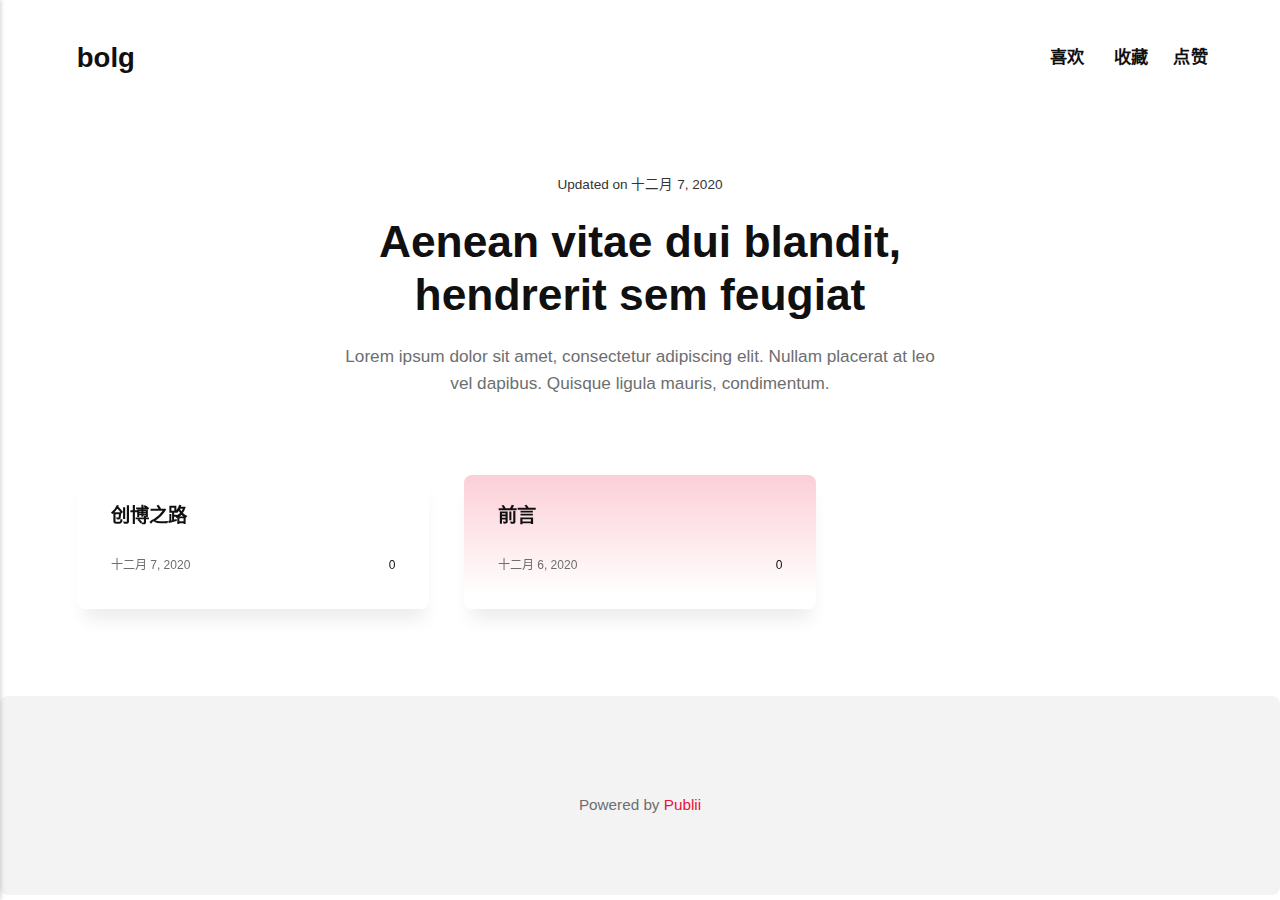
<file: index.html>
<!DOCTYPE html><html lang="zh-cn"><head><meta charset="utf-8"><meta http-equiv="X-UA-Compatible" content="IE=edge"><meta name="viewport" content="width=device-width,initial-scale=1"><title>bolg</title><meta name="generator" content="Publii Open-Source CMS for Static Site"><link rel="canonical" href="https://topanlee.github.io/topan/"><link rel="alternate" type="application/atom+xml" href="https://topanlee.github.io/topan/feed.xml"><link rel="alternate" type="application/json" href="https://topanlee.github.io/topan/feed.json"><meta property="og:title" content="bolg"><meta property="og:site_name" content="bolg"><meta property="og:description" content=""><meta property="og:url" content="https://topanlee.github.io/topan/"><meta property="og:type" content="website"><style>:root{--body-font:-apple-system,BlinkMacSystemFont,"Segoe UI",Roboto,Oxygen,Ubuntu,Cantarell,"Fira Sans","Droid Sans","Helvetica Neue",Arial,sans-serif,"Apple Color Emoji","Segoe UI Emoji","Segoe UI Symbol";--heading-font:var(--body-font);--logo-font:var(--body-font);--menu-font:var(--body-font)}</style><link rel="stylesheet" href="https://topanlee.github.io/topan/assets/css/style.css?v=ffd13cdf7e47c23e8e8553fed0e3a208"><script type="application/ld+json">{"@context":"http://schema.org","@type":"Organization","name":"bolg","url":"https://topanlee.github.io/topan/"}</script></head><body><header class="header" id="js-header"><a href="https://topanlee.github.io/topan/" class="logo">bolg</a><nav class="navbar js-navbar"><button class="navbar__toggle js-toggle" aria-label="Menu"><span class="navbar__toggle-box"><span class="navbar__toggle-inner">Menu</span></span></button><ul class="navbar__menu"><li class="has-submenu"><a href="https://topanlee.github.io/topan/chuang-bo-zhi-lu.html" target="_self" aria-haspopup="true">喜欢</a><ul class="navbar__submenu level-2" aria-hidden="true"><li><span class="is-separator">非常喜欢</span></li></ul></li><li><a href="https://topanlee.github.io/topan/tags/ce-shi/" target="_self">收藏</a></li><li><span class="is-separator">点赞</span></li></ul></nav></header><main><div class="wrapper"><div class="hero"><div class="hero__date">Updated on <time datetime="2020-12-07T10:47">十二月 7, 2020</time></div><h1>Aenean vitae dui blandit, hendrerit sem feugiat</h1><p>Lorem ipsum dolor sit amet, consectetur adipiscing elit. Nullam placerat at leo vel dapibus. Quisque ligula mauris, condimentum.</p></div><div class="l-grid l-grid--3"><article class="c-card"><div class="c-card__wrapper"><header class="c-card__header"><h2 class="c-card__title"><a href="https://topanlee.github.io/topan/chuang-bo-zhi-lu.html" class="invert">创博之路</a></h2></header><footer class="c-card__meta"><time datetime="2020-12-07T00:39">十二月 7, 2020</time><div class="c-card__comments"><svg aria-hidden="true"><title>Comments</title><use xlink:href="https://topanlee.github.io/topan/assets/svg/svg-map.svg#comments"/></svg> <a href="https://topanlee.github.io/topan/chuang-bo-zhi-lu.html#comments" data-disqus-identifier="2" class="invert" rel="nofollow">0</a></div></footer></div></article><article class="c-card c-card--featured"><div class="c-card__wrapper"><header class="c-card__header"><h2 class="c-card__title"><a href="https://topanlee.github.io/topan/qian-yan.html" class="invert">前言</a></h2></header><footer class="c-card__meta"><time datetime="2020-12-06T20:28">十二月 6, 2020</time><div class="c-card__comments"><svg aria-hidden="true"><title>Comments</title><use xlink:href="https://topanlee.github.io/topan/assets/svg/svg-map.svg#comments"/></svg> <a href="https://topanlee.github.io/topan/qian-yan.html#comments" data-disqus-identifier="1" class="invert" rel="nofollow">0</a></div></footer></div></article></div></div></main><footer class="footer"><div class="footer__copyright">Powered by <a href="https://getpublii.com" target="_blank" rel="nofollow noopener">Publii</a></div></footer><script>window.publiiThemeMenuConfig = {    
      mobileMenuMode: 'sidebar',
      animationSpeed: 300,
      submenuWidth: 'auto',
      doubleClickTime: 500,
      mobileMenuExpandableSubmenus: true, 
      relatedContainerForOverlayMenuSelector: '.navbar',
   };</script><script defer="defer" src="https://topanlee.github.io/topan/assets/js/scripts.min.js?v=8b3e67b51e8c7a7d51b33f4a94ae4287"></script><script>var images = document.querySelectorAll('img[loading]');

      for (var i = 0; i < images.length; i++) {
         if (images[i].complete) {
               images[i].classList.add('is-loaded');
         } else {
               images[i].addEventListener('load', function () {
                  this.classList.add('is-loaded');
               }, false);
         }
      }</script></body></html>
</file>
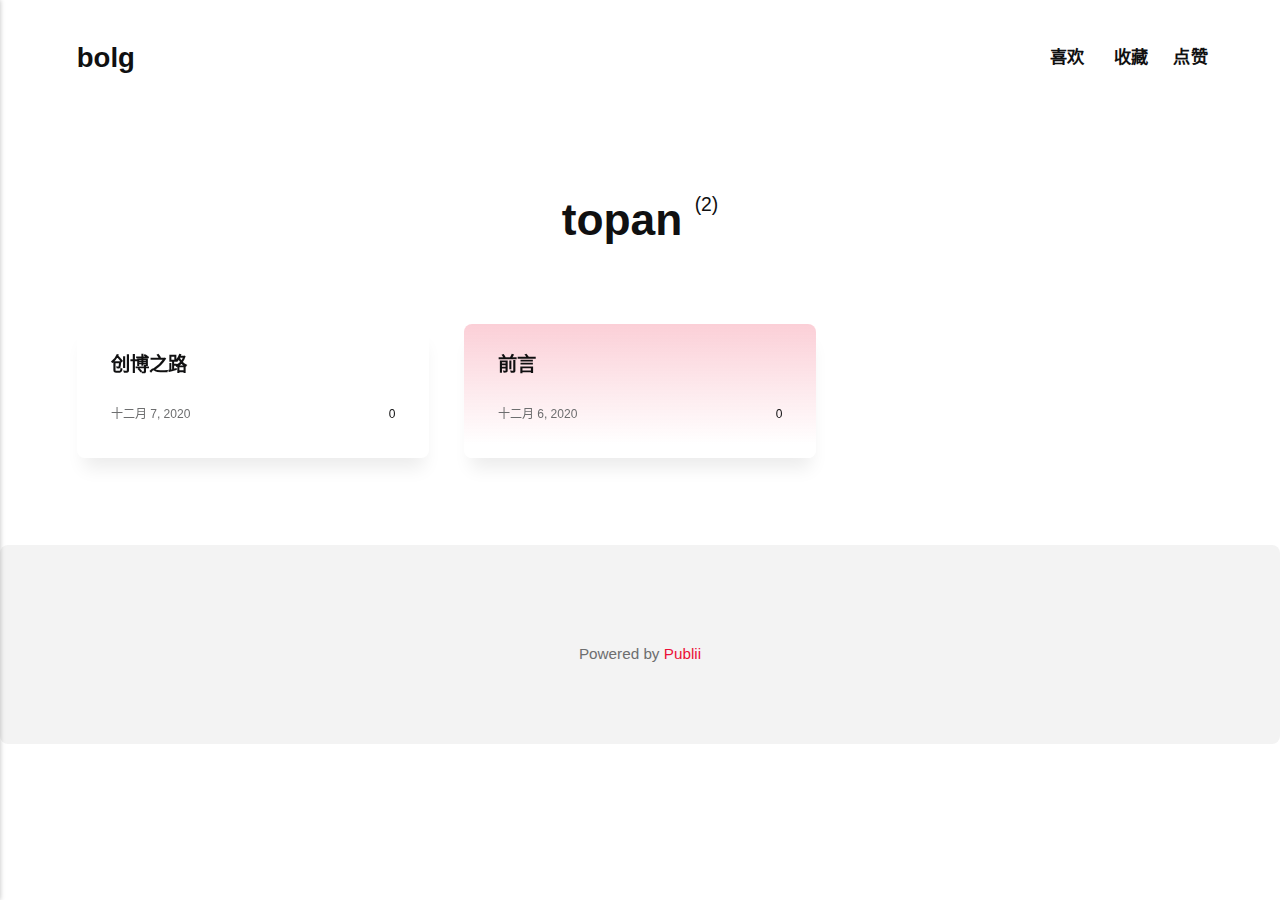
<file: authors/topan/index.html>
<!DOCTYPE html><html lang="zh-cn"><head><meta charset="utf-8"><meta http-equiv="X-UA-Compatible" content="IE=edge"><meta name="viewport" content="width=device-width,initial-scale=1"><title>Author: topan - bolg</title><meta name="robots" content="noindex, follow"><meta name="generator" content="Publii Open-Source CMS for Static Site"><link rel="alternate" type="application/atom+xml" href="https://topanlee.github.io/topan/feed.xml"><link rel="alternate" type="application/json" href="https://topanlee.github.io/topan/feed.json"><meta property="og:title" content="topan"><meta property="og:site_name" content="bolg"><meta property="og:description" content=""><meta property="og:url" content="https://topanlee.github.io/topan/authors/topan/"><meta property="og:type" content="website"><style>:root{--body-font:-apple-system,BlinkMacSystemFont,"Segoe UI",Roboto,Oxygen,Ubuntu,Cantarell,"Fira Sans","Droid Sans","Helvetica Neue",Arial,sans-serif,"Apple Color Emoji","Segoe UI Emoji","Segoe UI Symbol";--heading-font:var(--body-font);--logo-font:var(--body-font);--menu-font:var(--body-font)}</style><link rel="stylesheet" href="https://topanlee.github.io/topan/assets/css/style.css?v=ffd13cdf7e47c23e8e8553fed0e3a208"><script type="application/ld+json">{"@context":"http://schema.org","@type":"Organization","name":"bolg","url":"https://topanlee.github.io/topan/"}</script></head><body><header class="header" id="js-header"><a href="https://topanlee.github.io/topan/" class="logo">bolg</a><nav class="navbar js-navbar"><button class="navbar__toggle js-toggle" aria-label="Menu"><span class="navbar__toggle-box"><span class="navbar__toggle-inner">Menu</span></span></button><ul class="navbar__menu"><li class="has-submenu"><a href="https://topanlee.github.io/topan/chuang-bo-zhi-lu.html" target="_self" aria-haspopup="true">喜欢</a><ul class="navbar__submenu level-2" aria-hidden="true"><li><span class="is-separator">非常喜欢</span></li></ul></li><li><a href="https://topanlee.github.io/topan/tags/ce-shi/" target="_self">收藏</a></li><li><span class="is-separator">点赞</span></li></ul></nav></header><main><div class="wrapper page page--author"><div class="hero"><h1>topan <sup>(2)</sup></h1></div><div class="l-grid l-grid--3"><article class="c-card"><div class="c-card__wrapper"><header class="c-card__header"><h2 class="c-card__title"><a href="https://topanlee.github.io/topan/chuang-bo-zhi-lu.html" class="invert">创博之路</a></h2></header><footer class="c-card__meta"><time datetime="2020-12-07T00:39">十二月 7, 2020</time><div class="c-card__comments"><svg aria-hidden="true"><title>Comments</title><use xlink:href="https://topanlee.github.io/topan/assets/svg/svg-map.svg#comments"/></svg> <a href="https://topanlee.github.io/topan/chuang-bo-zhi-lu.html#comments" data-disqus-identifier="2" class="invert" rel="nofollow">0</a></div></footer></div></article><article class="c-card c-card--featured"><div class="c-card__wrapper"><header class="c-card__header"><h2 class="c-card__title"><a href="https://topanlee.github.io/topan/qian-yan.html" class="invert">前言</a></h2></header><footer class="c-card__meta"><time datetime="2020-12-06T20:28">十二月 6, 2020</time><div class="c-card__comments"><svg aria-hidden="true"><title>Comments</title><use xlink:href="https://topanlee.github.io/topan/assets/svg/svg-map.svg#comments"/></svg> <a href="https://topanlee.github.io/topan/qian-yan.html#comments" data-disqus-identifier="1" class="invert" rel="nofollow">0</a></div></footer></div></article></div></div></main><footer class="footer"><div class="footer__copyright">Powered by <a href="https://getpublii.com" target="_blank" rel="nofollow noopener">Publii</a></div></footer><script>window.publiiThemeMenuConfig = {    
      mobileMenuMode: 'sidebar',
      animationSpeed: 300,
      submenuWidth: 'auto',
      doubleClickTime: 500,
      mobileMenuExpandableSubmenus: true, 
      relatedContainerForOverlayMenuSelector: '.navbar',
   };</script><script defer="defer" src="https://topanlee.github.io/topan/assets/js/scripts.min.js?v=8b3e67b51e8c7a7d51b33f4a94ae4287"></script><script>var images = document.querySelectorAll('img[loading]');

      for (var i = 0; i < images.length; i++) {
         if (images[i].complete) {
               images[i].classList.add('is-loaded');
         } else {
               images[i].addEventListener('load', function () {
                  this.classList.add('is-loaded');
               }, false);
         }
      }</script></body></html>
</file>
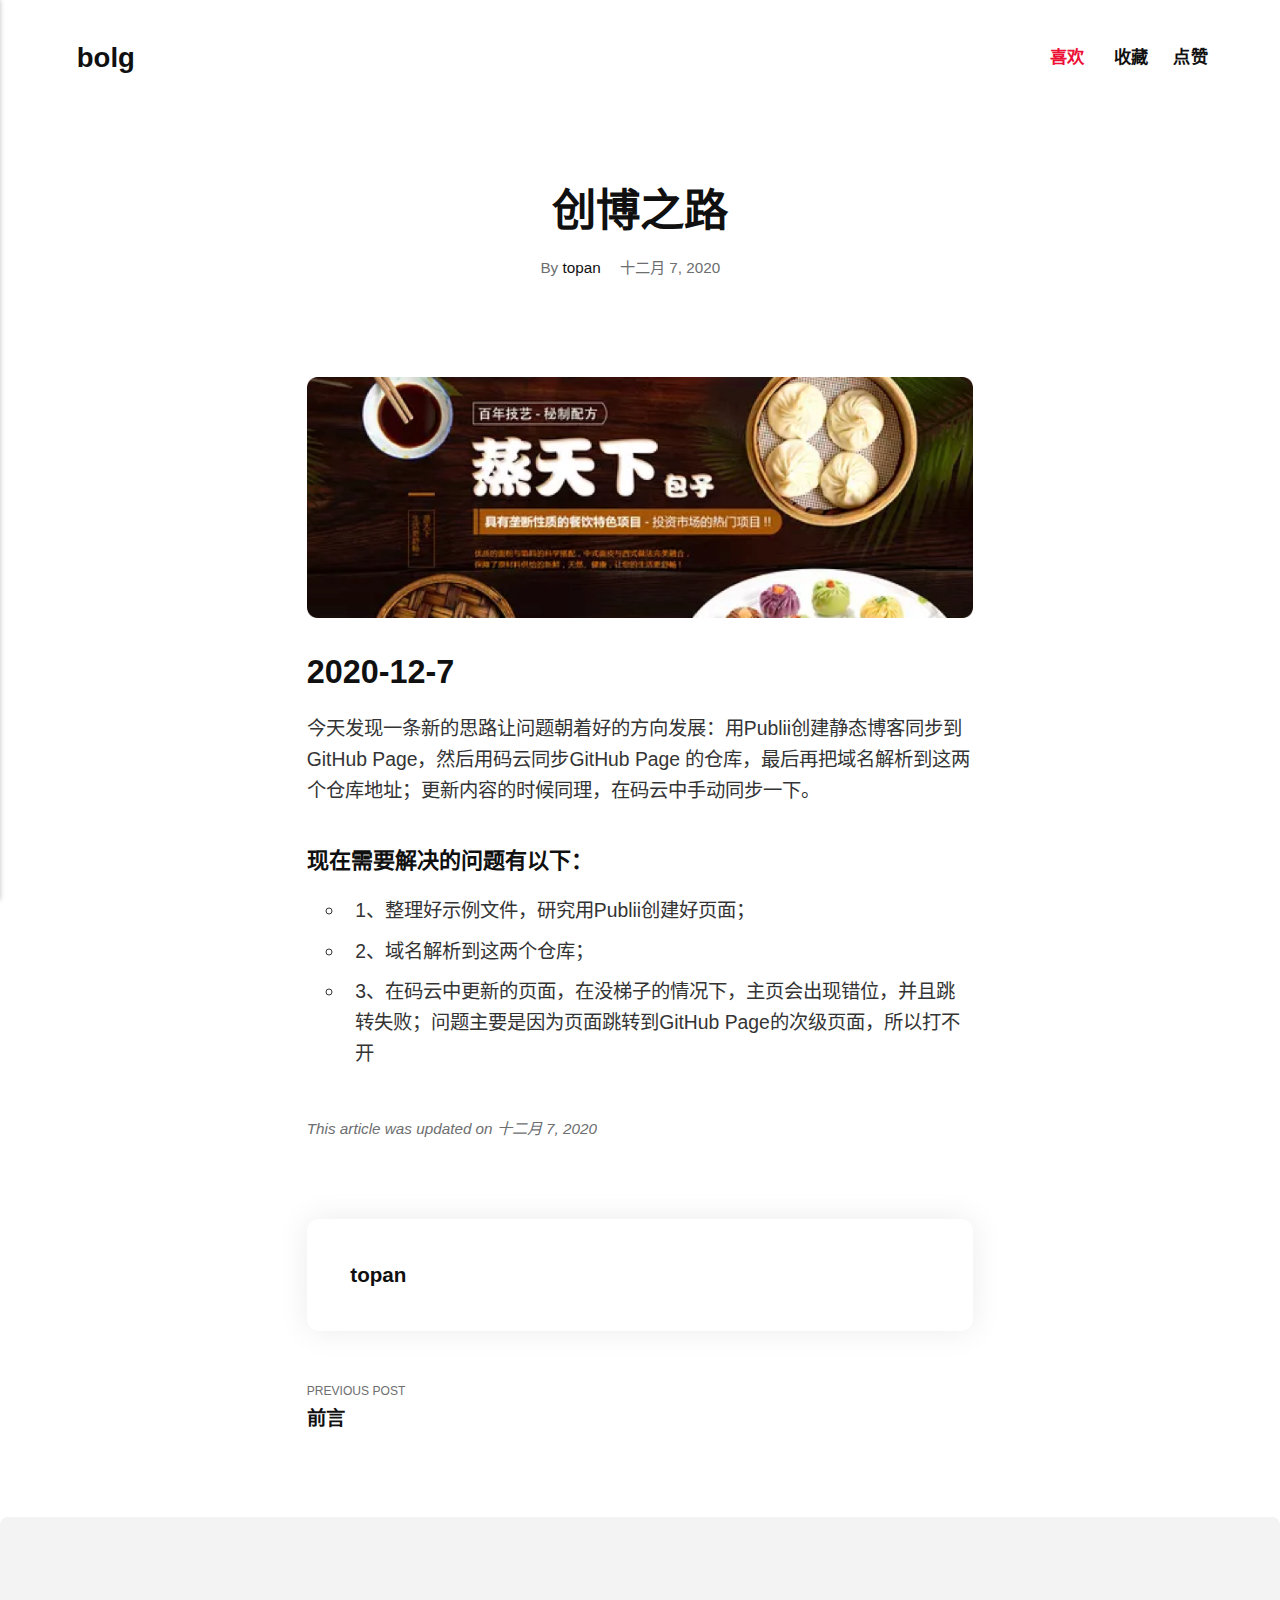
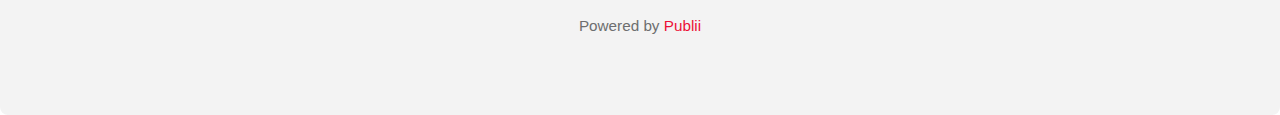
<file: chuang-bo-zhi-lu.html>
<!DOCTYPE html><html lang="zh-cn"><head><meta charset="utf-8"><meta http-equiv="X-UA-Compatible" content="IE=edge"><meta name="viewport" content="width=device-width,initial-scale=1"><title>创博之路 - bolg</title><meta name="description" content="2020-12-7今天发现一条新的思路让问题朝着好的方向发展：用Publii创建静态博客同步到 GitHub Page，然后用码云同步GitHub Page 的仓库，最后再把域名解析到这两个仓库地址；更新内容的时候同理，在码云中手动同步一下。现在需要解决的问题有以下：1、整理好示例文件，研究用Publii创建好页面；2、域名解析到这两个仓库；3、在码云中更新的页面，在没梯子的情况下，主页会出现错位，并且跳转失败；问题主要是因为页面跳转到GitHub Page的次级页面，所以打不开"><meta name="generator" content="Publii Open-Source CMS for Static Site"><link rel="canonical" href="https://topanlee.github.io/topan/chuang-bo-zhi-lu.html"><link rel="alternate" type="application/atom+xml" href="https://topanlee.github.io/topan/feed.xml"><link rel="alternate" type="application/json" href="https://topanlee.github.io/topan/feed.json"><meta property="og:title" content="创博之路"><meta property="og:site_name" content="bolg"><meta property="og:description" content="2020-12-7今天发现一条新的思路让问题朝着好的方向发展：用Publii创建静态博客同步到 GitHub Page，然后用码云同步GitHub Page 的仓库，最后再把域名解析到这两个仓库地址；更新内容的时候同理，在码云中手动同步一下。现在需要解决的问题有以下：1、整理好示例文件，研究用Publii创建好页面；2、域名解析到这两个仓库；3、在码云中更新的页面，在没梯子的情况下，主页会出现错位，并且跳转失败；问题主要是因为页面跳转到GitHub Page的次级页面，所以打不开"><meta property="og:url" content="https://topanlee.github.io/topan/chuang-bo-zhi-lu.html"><meta property="og:type" content="article"><style>:root{--body-font:-apple-system,BlinkMacSystemFont,"Segoe UI",Roboto,Oxygen,Ubuntu,Cantarell,"Fira Sans","Droid Sans","Helvetica Neue",Arial,sans-serif,"Apple Color Emoji","Segoe UI Emoji","Segoe UI Symbol";--heading-font:var(--body-font);--logo-font:var(--body-font);--menu-font:var(--body-font)}</style><link rel="stylesheet" href="https://topanlee.github.io/topan/assets/css/style.css?v=ffd13cdf7e47c23e8e8553fed0e3a208"><script type="application/ld+json">{"@context":"http://schema.org","@type":"Article","mainEntityOfPage":{"@type":"WebPage","@id":"https://topanlee.github.io/topan/chuang-bo-zhi-lu.html"},"headline":"创博之路","datePublished":"2020-12-07T00:39","dateModified":"2020-12-07T10:46","description":"2020-12-7今天发现一条新的思路让问题朝着好的方向发展：用Publii创建静态博客同步到 GitHub Page，然后用码云同步GitHub Page 的仓库，最后再把域名解析到这两个仓库地址；更新内容的时候同理，在码云中手动同步一下。现在需要解决的问题有以下：1、整理好示例文件，研究用Publii创建好页面；2、域名解析到这两个仓库；3、在码云中更新的页面，在没梯子的情况下，主页会出现错位，并且跳转失败；问题主要是因为页面跳转到GitHub Page的次级页面，所以打不开","author":{"@type":"Person","name":"topan"},"publisher":{"@type":"Organization","name":"topan"}}</script></head><body><header class="header" id="js-header"><a href="https://topanlee.github.io/topan/" class="logo">bolg</a><nav class="navbar js-navbar"><button class="navbar__toggle js-toggle" aria-label="Menu"><span class="navbar__toggle-box"><span class="navbar__toggle-inner">Menu</span></span></button><ul class="navbar__menu"><li class="active has-submenu"><a href="https://topanlee.github.io/topan/chuang-bo-zhi-lu.html" target="_self" aria-haspopup="true">喜欢</a><ul class="navbar__submenu level-2" aria-hidden="true"><li><span class="is-separator">非常喜欢</span></li></ul></li><li><a href="https://topanlee.github.io/topan/tags/ce-shi/" target="_self">收藏</a></li><li><span class="is-separator">点赞</span></li></ul></nav></header><main><div class="wrapper"><article class="post"><header class="post__header"><h1 class="post__title">创博之路</h1><div class="post__meta"><div class="post__author">By <a href="https://topanlee.github.io/topan/authors/topan/" class="invert" rel="author" title="topan">topan</a></div><time datetime="2020-12-07T00:39">十二月 7, 2020</time></div></header><div class="post__inner"><div class="post__entry"><div class="post__entry"><h2 id="2020127"><figure class="post__image"><img loading="lazy" src="https://topanlee.github.io/topan/media/posts/2/banner3x.png" sizes="(max-width: 48em) 100vw, 100vw" srcset="https://topanlee.github.io/topan/media/posts/2/responsive/banner3x-xs.png 300w, https://topanlee.github.io/topan/media/posts/2/responsive/banner3x-sm.png 480w, https://topanlee.github.io/topan/media/posts/2/responsive/banner3x-md.png 768w" alt="" width="765" height="276"></figure>2020-12-7</h2><p>今天发现一条新的思路让问题朝着好的方向发展：用Publii创建静态博客同步到 GitHub Page，然后用码云同步GitHub Page 的仓库，最后再把域名解析到这两个仓库地址；更新内容的时候同理，在码云中手动同步一下。</p><h5>现在需要解决的问题有以下：</h5><ul style="list-style-type: circle;"><li>1、整理好示例文件，研究用Publii创建好页面；</li><li>2、域名解析到这两个仓库；</li><li>3、在码云中更新的页面，在没梯子的情况下，主页会出现错位，并且跳转失败；问题主要是因为页面跳转到GitHub Page的次级页面，所以打不开</li></ul></div></div><footer><p class="post__last-updated">This article was updated on 十二月 7, 2020</p><div class="post__tags-share"><aside class="post__share"></aside></div><div class="post__bio author"><div><h3 class="h6 author__name"><a href="https://topanlee.github.io/topan/authors/topan/" class="invert" title="topan">topan</a></h3></div></div><nav class="post__nav"><div class="post__nav__prev"><a class="post__nav__link" href="https://topanlee.github.io/topan/qian-yan.html" rel="prev">Previous Post<h3 class="h6">前言</h3></a></div></nav></footer></div></article></div></main><footer class="footer"><div class="footer__copyright">Powered by <a href="https://getpublii.com" target="_blank" rel="nofollow noopener">Publii</a></div></footer><script>window.publiiThemeMenuConfig = {    
      mobileMenuMode: 'sidebar',
      animationSpeed: 300,
      submenuWidth: 'auto',
      doubleClickTime: 500,
      mobileMenuExpandableSubmenus: true, 
      relatedContainerForOverlayMenuSelector: '.navbar',
   };</script><script defer="defer" src="https://topanlee.github.io/topan/assets/js/scripts.min.js?v=8b3e67b51e8c7a7d51b33f4a94ae4287"></script><script>var images = document.querySelectorAll('img[loading]');

      for (var i = 0; i < images.length; i++) {
         if (images[i].complete) {
               images[i].classList.add('is-loaded');
         } else {
               images[i].addEventListener('load', function () {
                  this.classList.add('is-loaded');
               }, false);
         }
      }</script></body></html>
</file>
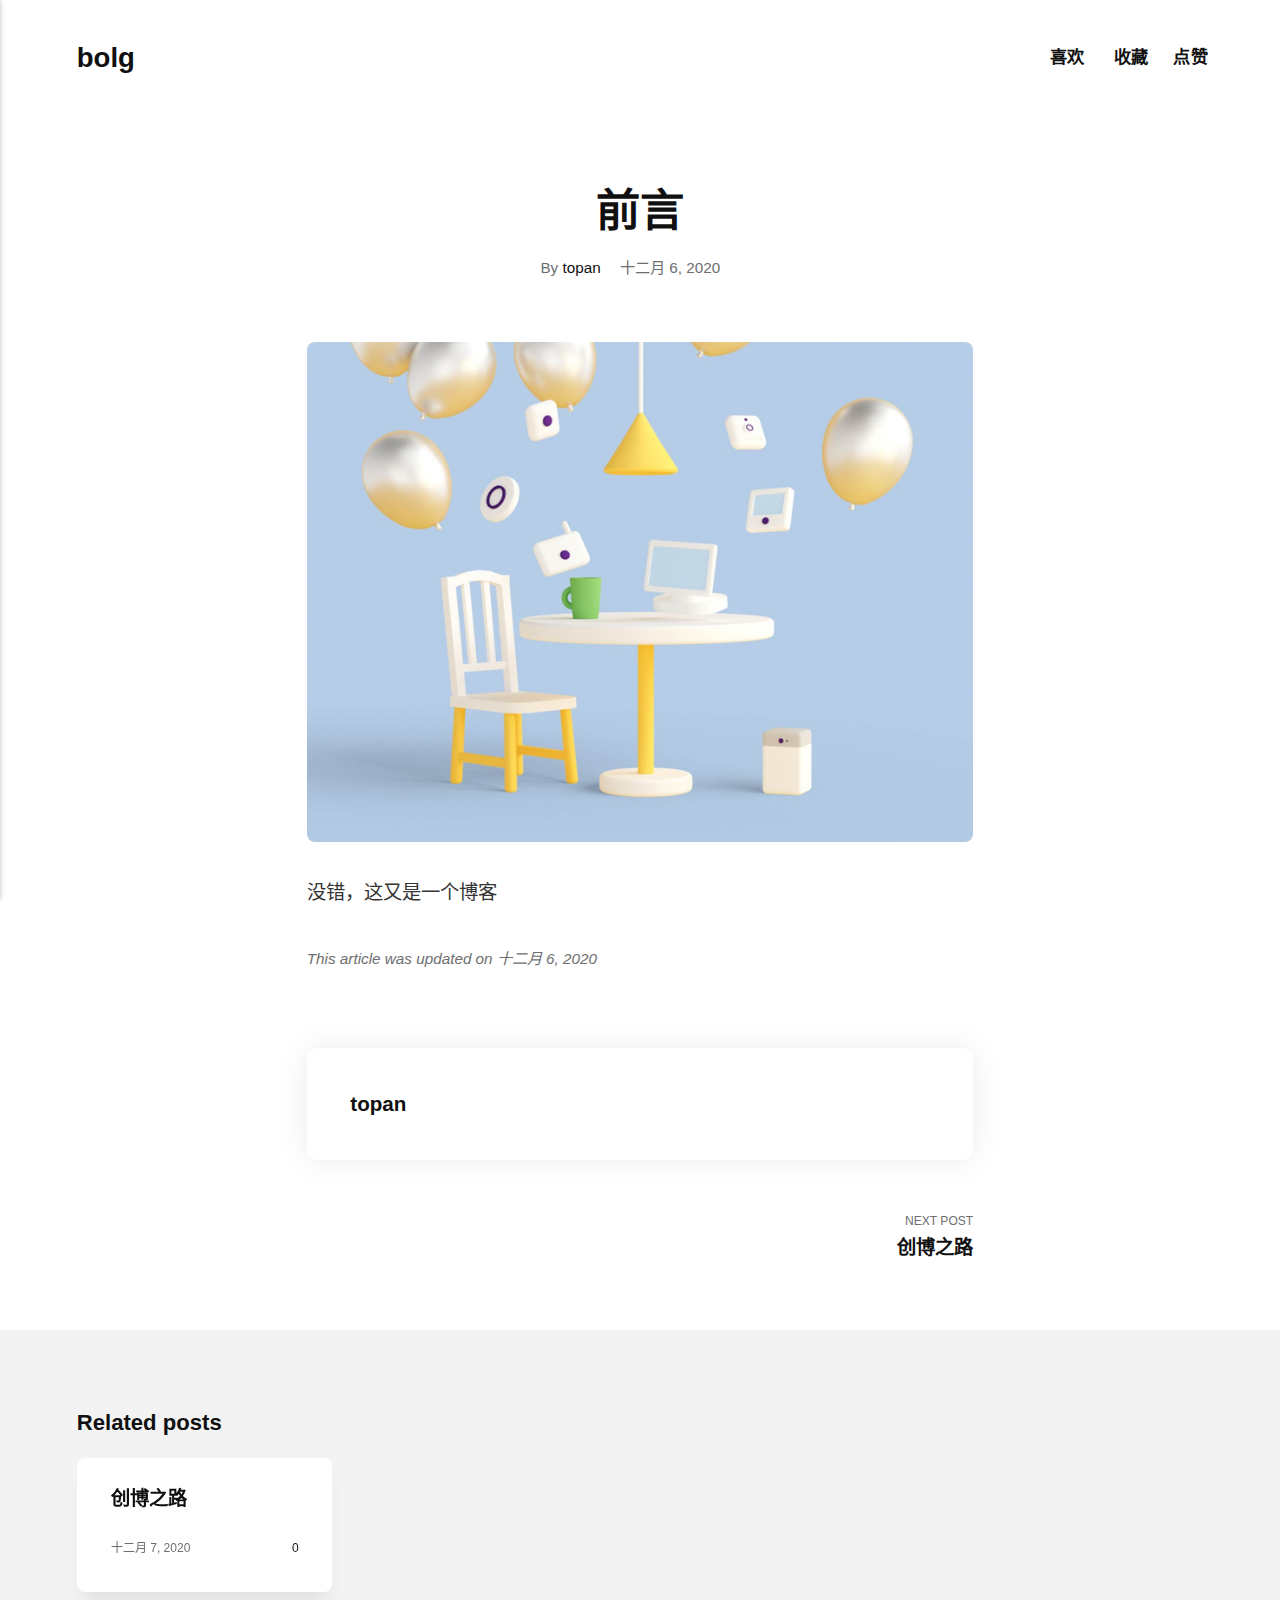
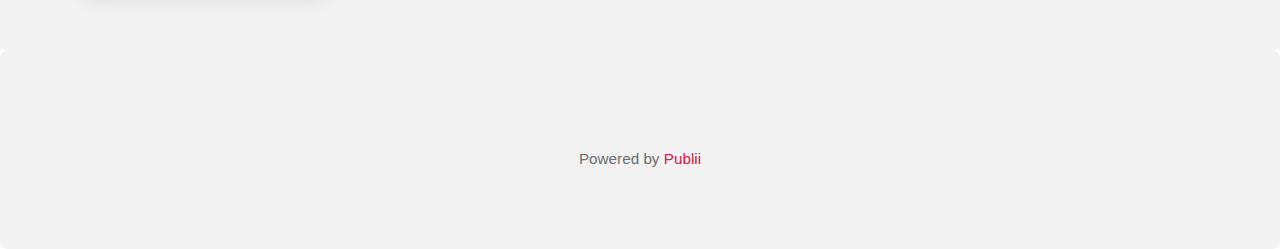
<file: qian-yan.html>
<!DOCTYPE html><html lang="zh-cn"><head><meta charset="utf-8"><meta http-equiv="X-UA-Compatible" content="IE=edge"><meta name="viewport" content="width=device-width,initial-scale=1"><title>前言 - bolg</title><meta name="description" content="没错，这又是一个博客"><meta name="generator" content="Publii Open-Source CMS for Static Site"><link rel="canonical" href="https://topanlee.github.io/topan/qian-yan.html"><link rel="alternate" type="application/atom+xml" href="https://topanlee.github.io/topan/feed.xml"><link rel="alternate" type="application/json" href="https://topanlee.github.io/topan/feed.json"><meta property="og:title" content="前言"><meta property="og:site_name" content="bolg"><meta property="og:description" content="没错，这又是一个博客"><meta property="og:url" content="https://topanlee.github.io/topan/qian-yan.html"><meta property="og:type" content="article"><style>:root{--body-font:-apple-system,BlinkMacSystemFont,"Segoe UI",Roboto,Oxygen,Ubuntu,Cantarell,"Fira Sans","Droid Sans","Helvetica Neue",Arial,sans-serif,"Apple Color Emoji","Segoe UI Emoji","Segoe UI Symbol";--heading-font:var(--body-font);--logo-font:var(--body-font);--menu-font:var(--body-font)}</style><link rel="stylesheet" href="https://topanlee.github.io/topan/assets/css/style.css?v=ffd13cdf7e47c23e8e8553fed0e3a208"><script type="application/ld+json">{"@context":"http://schema.org","@type":"Article","mainEntityOfPage":{"@type":"WebPage","@id":"https://topanlee.github.io/topan/qian-yan.html"},"headline":"前言","datePublished":"2020-12-06T20:28","dateModified":"2020-12-06T22:05","description":"没错，这又是一个博客","author":{"@type":"Person","name":"topan"},"publisher":{"@type":"Organization","name":"topan"}}</script></head><body><header class="header" id="js-header"><a href="https://topanlee.github.io/topan/" class="logo">bolg</a><nav class="navbar js-navbar"><button class="navbar__toggle js-toggle" aria-label="Menu"><span class="navbar__toggle-box"><span class="navbar__toggle-inner">Menu</span></span></button><ul class="navbar__menu"><li class="has-submenu"><a href="https://topanlee.github.io/topan/chuang-bo-zhi-lu.html" target="_self" aria-haspopup="true">喜欢</a><ul class="navbar__submenu level-2" aria-hidden="true"><li><span class="is-separator">非常喜欢</span></li></ul></li><li><a href="https://topanlee.github.io/topan/tags/ce-shi/" target="_self">收藏</a></li><li><span class="is-separator">点赞</span></li></ul></nav></header><main><div class="wrapper"><article class="post"><header class="post__header"><h1 class="post__title">前言</h1><div class="post__meta"><div class="post__author">By <a href="https://topanlee.github.io/topan/authors/topan/" class="invert" rel="author" title="topan">topan</a></div><time datetime="2020-12-06T20:28">十二月 6, 2020</time></div></header><div class="post__inner"><div class="post__entry"><figure class="post__image"><img loading="lazy" src="https://topanlee.github.io/topan/media/posts/1/Smart-Devices-abstract-ueno-illustration-3d.png" sizes="(max-width: 48em) 100vw, 100vw" srcset="https://topanlee.github.io/topan/media/posts/1/responsive/Smart-Devices-abstract-ueno-illustration-3d-xs.png 300w, https://topanlee.github.io/topan/media/posts/1/responsive/Smart-Devices-abstract-ueno-illustration-3d-sm.png 480w, https://topanlee.github.io/topan/media/posts/1/responsive/Smart-Devices-abstract-ueno-illustration-3d-md.png 768w" alt="" width="800" height="600"></figure><p>没错，这又是一个博客</p></div><footer><p class="post__last-updated">This article was updated on 十二月 6, 2020</p><div class="post__tags-share"><aside class="post__share"></aside></div><div class="post__bio author"><div><h3 class="h6 author__name"><a href="https://topanlee.github.io/topan/authors/topan/" class="invert" title="topan">topan</a></h3></div></div><nav class="post__nav"><div class="post__nav__next"><a class="post__nav__link" href="https://topanlee.github.io/topan/chuang-bo-zhi-lu.html" rel="prev">Next Post<h3 class="h6">创博之路</h3></a></div></nav></footer></div></article></div><div class="post__related"><div class="wrapper"><h2 class="h5">Related posts</h2><div class="l-grid l-grid--4"><article class="c-card"><div class="c-card__wrapper"><header class="c-card__header"><h3 class="c-card__title"><a href="https://topanlee.github.io/topan/chuang-bo-zhi-lu.html" class="invert">创博之路</a></h3></header><footer class="c-card__meta"><time datetime="2020-12-07T00:39">十二月 7, 2020</time><div class="c-card__comments"><svg aria-hidden="true"><title>Comments</title><use xlink:href="https://topanlee.github.io/topan/assets/svg/svg-map.svg#comments"/></svg> <a href="https://topanlee.github.io/topan/chuang-bo-zhi-lu.html#post-comments" data-disqus-identifier="2" class="invert" rel="nofollow">0</a></div></footer></div></article></div></div></div></main><footer class="footer"><div class="footer__copyright">Powered by <a href="https://getpublii.com" target="_blank" rel="nofollow noopener">Publii</a></div></footer><script>window.publiiThemeMenuConfig = {    
      mobileMenuMode: 'sidebar',
      animationSpeed: 300,
      submenuWidth: 'auto',
      doubleClickTime: 500,
      mobileMenuExpandableSubmenus: true, 
      relatedContainerForOverlayMenuSelector: '.navbar',
   };</script><script defer="defer" src="https://topanlee.github.io/topan/assets/js/scripts.min.js?v=8b3e67b51e8c7a7d51b33f4a94ae4287"></script><script>var images = document.querySelectorAll('img[loading]');

      for (var i = 0; i < images.length; i++) {
         if (images[i].complete) {
               images[i].classList.add('is-loaded');
         } else {
               images[i].addEventListener('load', function () {
                  this.classList.add('is-loaded');
               }, false);
         }
      }</script></body></html>
</file>
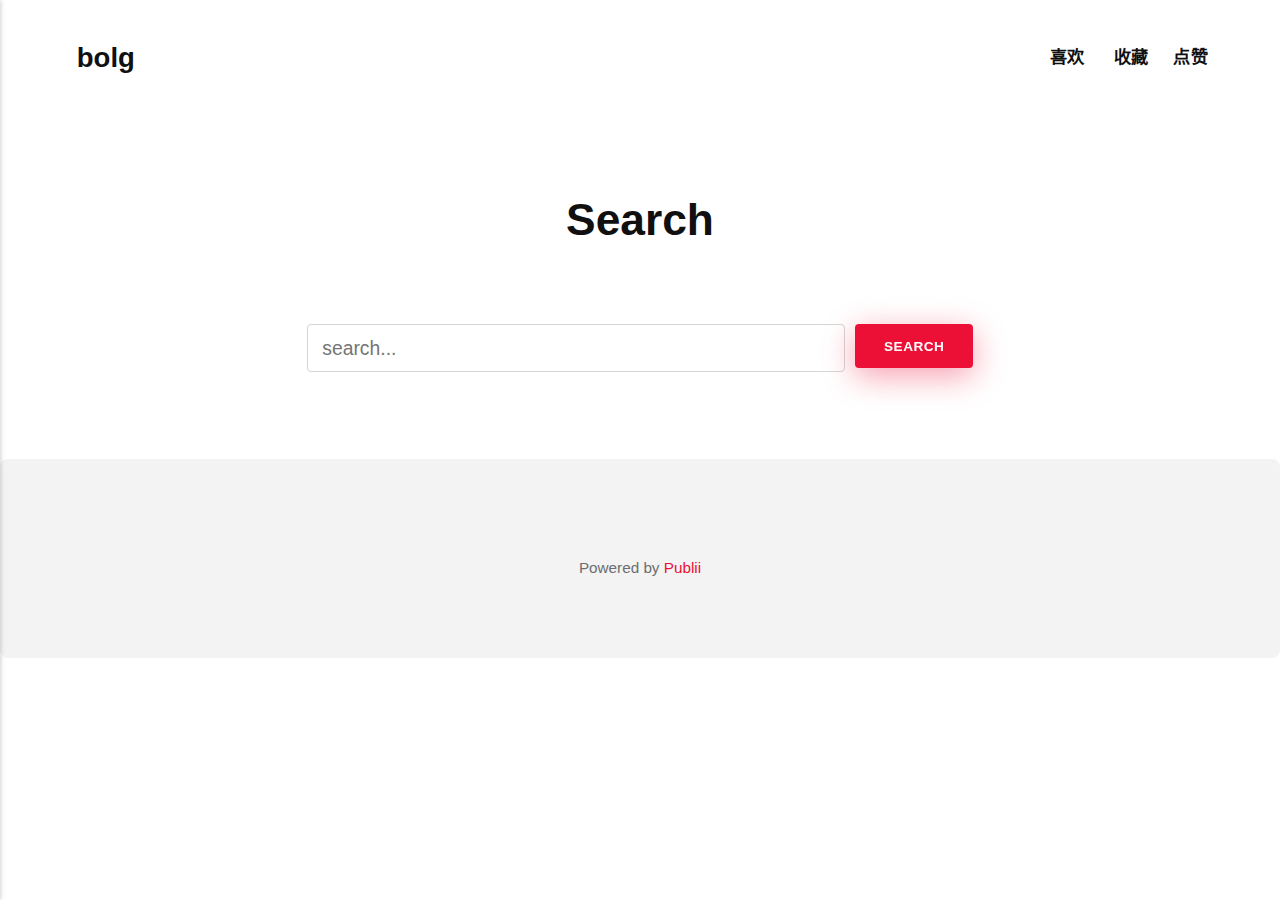
<file: search.html>
<!DOCTYPE html><html lang="zh-cn"><head><meta charset="utf-8"><meta http-equiv="X-UA-Compatible" content="IE=edge"><meta name="viewport" content="width=device-width,initial-scale=1"><title>Search - bolg</title><meta name="robots" content="noindex, follow"><meta name="generator" content="Publii Open-Source CMS for Static Site"><link rel="alternate" type="application/atom+xml" href="https://topanlee.github.io/topan/feed.xml"><link rel="alternate" type="application/json" href="https://topanlee.github.io/topan/feed.json"><meta property="og:title" content="bolg"><meta property="og:site_name" content="bolg"><meta property="og:description" content=""><meta property="og:url" content="https://topanlee.github.io/topan/"><meta property="og:type" content="website"><style>:root{--body-font:-apple-system,BlinkMacSystemFont,"Segoe UI",Roboto,Oxygen,Ubuntu,Cantarell,"Fira Sans","Droid Sans","Helvetica Neue",Arial,sans-serif,"Apple Color Emoji","Segoe UI Emoji","Segoe UI Symbol";--heading-font:var(--body-font);--logo-font:var(--body-font);--menu-font:var(--body-font)}</style><link rel="stylesheet" href="https://topanlee.github.io/topan/assets/css/style.css?v=ffd13cdf7e47c23e8e8553fed0e3a208"><script type="application/ld+json">{"@context":"http://schema.org","@type":"Organization","name":"bolg","url":"https://topanlee.github.io/topan/"}</script></head><body><header class="header" id="js-header"><a href="https://topanlee.github.io/topan/" class="logo">bolg</a><nav class="navbar js-navbar"><button class="navbar__toggle js-toggle" aria-label="Menu"><span class="navbar__toggle-box"><span class="navbar__toggle-inner">Menu</span></span></button><ul class="navbar__menu"><li class="has-submenu"><a href="https://topanlee.github.io/topan/chuang-bo-zhi-lu.html" target="_self" aria-haspopup="true">喜欢</a><ul class="navbar__submenu level-2" aria-hidden="true"><li><span class="is-separator">非常喜欢</span></li></ul></li><li><a href="https://topanlee.github.io/topan/tags/ce-shi/" target="_self">收藏</a></li><li><span class="is-separator">点赞</span></li></ul></nav></header><main><div class="wrapper page page--search"><div class="hero"><h1>Search</h1></div><div class="post__inner"><form action="https://topanlee.github.io/topan/search.html" class="page--search__form"><input type="search" name="q" placeholder="search..." class="page--search__input"> <button type="submit">Search</button></form><script>(function () {
					var cx = '';
					var gcse = document.createElement('script');
					gcse.type  = 'text/javascript';
					gcse.async = true;
					gcse.src   = 'https://cse.google.com/cse.js?cx=' + cx;
					var s = document.getElementsByTagName('script')[0];
					s.parentNode.insertBefore(gcse, s);
				})();</script><gcse:searchresults-only></gcse:searchresults-only></div></div></main><footer class="footer"><div class="footer__copyright">Powered by <a href="https://getpublii.com" target="_blank" rel="nofollow noopener">Publii</a></div></footer><script>window.publiiThemeMenuConfig = {    
      mobileMenuMode: 'sidebar',
      animationSpeed: 300,
      submenuWidth: 'auto',
      doubleClickTime: 500,
      mobileMenuExpandableSubmenus: true, 
      relatedContainerForOverlayMenuSelector: '.navbar',
   };</script><script defer="defer" src="https://topanlee.github.io/topan/assets/js/scripts.min.js?v=8b3e67b51e8c7a7d51b33f4a94ae4287"></script><script>var images = document.querySelectorAll('img[loading]');

      for (var i = 0; i < images.length; i++) {
         if (images[i].complete) {
               images[i].classList.add('is-loaded');
         } else {
               images[i].addEventListener('load', function () {
                  this.classList.add('is-loaded');
               }, false);
         }
      }</script></body></html>
</file>
